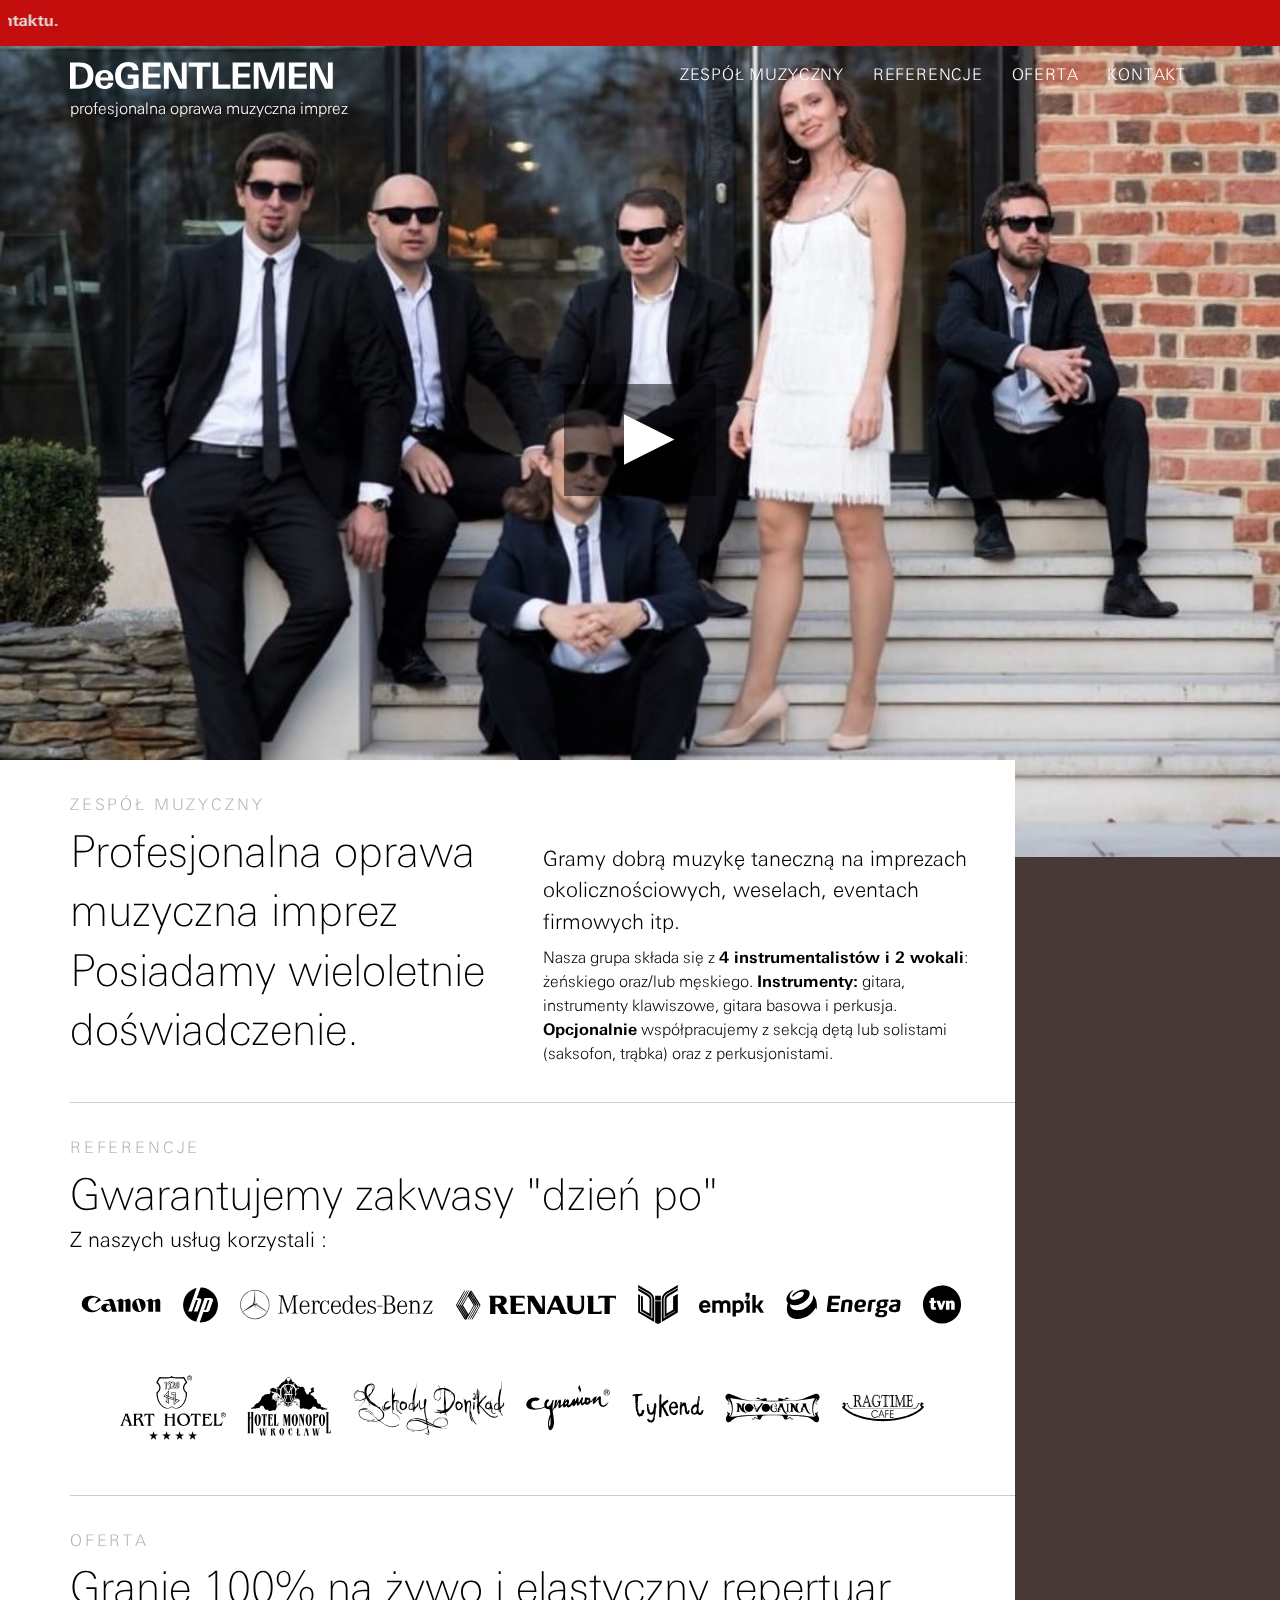
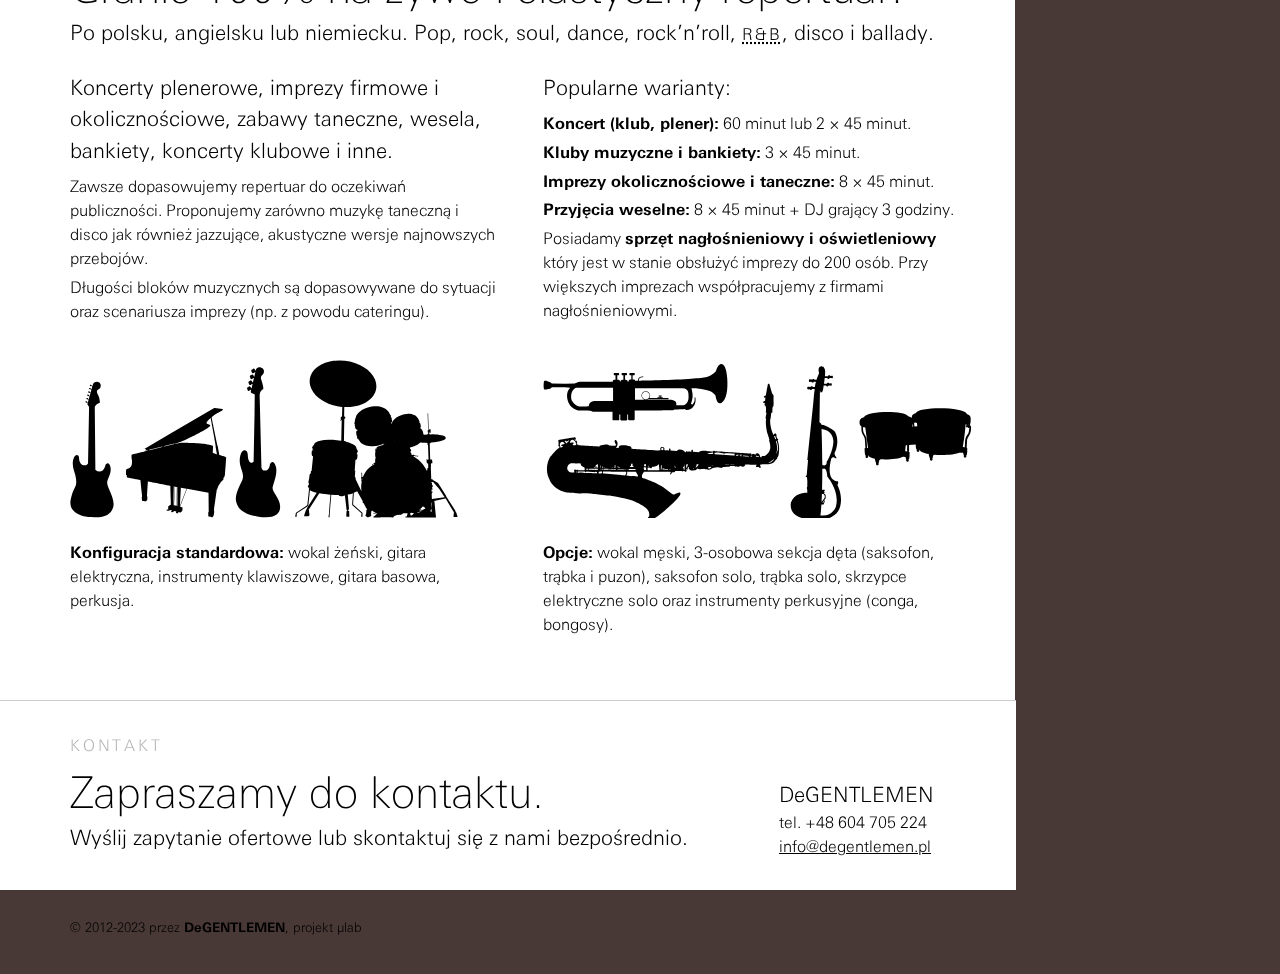
<file: index.html>
<!DOCTYPE html>
<html lang="pl" data-darkreader-mode="dynamic" data-darkreader-scheme="dark"><head><meta http-equiv="Content-Type" content="text/html; charset=UTF-8"><style class="darkreader darkreader--fallback" media="screen"></style><style class="darkreader darkreader--text" media="screen"></style><style class="darkreader darkreader--invert" media="screen">.jfk-bubble.gtx-bubble, .captcheck_answer_label > input + img, span#closed_text > img[src^="https://www.gstatic.com/images/branding/googlelogo"], span[data-href^="https://www.hcaptcha.com/"] > #icon, #bit-notification-bar-iframe, ::-webkit-calendar-picker-indicator {
    filter: invert(100%) hue-rotate(180deg) contrast(80%) !important;
}</style><style class="darkreader darkreader--inline" media="screen">[data-darkreader-inline-bgcolor] {
  background-color: var(--darkreader-inline-bgcolor) !important;
}
[data-darkreader-inline-bgimage] {
  background-image: var(--darkreader-inline-bgimage) !important;
}
[data-darkreader-inline-border] {
  border-color: var(--darkreader-inline-border) !important;
}
[data-darkreader-inline-border-bottom] {
  border-bottom-color: var(--darkreader-inline-border-bottom) !important;
}
[data-darkreader-inline-border-left] {
  border-left-color: var(--darkreader-inline-border-left) !important;
}
[data-darkreader-inline-border-right] {
  border-right-color: var(--darkreader-inline-border-right) !important;
}
[data-darkreader-inline-border-top] {
  border-top-color: var(--darkreader-inline-border-top) !important;
}
[data-darkreader-inline-boxshadow] {
  box-shadow: var(--darkreader-inline-boxshadow) !important;
}
[data-darkreader-inline-color] {
  color: var(--darkreader-inline-color) !important;
}
[data-darkreader-inline-fill] {
  fill: var(--darkreader-inline-fill) !important;
}
[data-darkreader-inline-stroke] {
  stroke: var(--darkreader-inline-stroke) !important;
}
[data-darkreader-inline-outline] {
  outline-color: var(--darkreader-inline-outline) !important;
}
[data-darkreader-inline-stopcolor] {
  stop-color: var(--darkreader-inline-stopcolor) !important;
}</style><style class="darkreader darkreader--variables" media="screen">:root {
   --darkreader-neutral-background: #1e2021;
   --darkreader-neutral-text: #cfccc7;
   --darkreader-selection-background: #0d52a6;
   --darkreader-selection-text: #dedcd9;
}</style><style class="darkreader darkreader--root-vars" media="screen"></style><style class="darkreader darkreader--user-agent" media="screen">html {
    background-color: #222425 !important;
}
html {
    color-scheme: dark !important;
}
html, body, input, textarea, select, button, dialog {
    background-color: #222425;
}
html, body, input, textarea, select, button {
    border-color: #746d61;
    color: #dedcd9;
}
a {
    color: #3b8ff2;
}
table {
    border-color: #585f61;
}
::placeholder {
    color: #ada79e;
}
input:-webkit-autofill,
textarea:-webkit-autofill,
select:-webkit-autofill {
    background-color: #464a0d !important;
    color: #dedcd9 !important;
}
::-webkit-scrollbar {
    background-color: #2a2c2d;
    color: #a7a096;
}
::-webkit-scrollbar-thumb {
    background-color: #4b4f52;
}
::-webkit-scrollbar-thumb:hover {
    background-color: #5b6165;
}
::-webkit-scrollbar-thumb:active {
    background-color: #4e5356;
}
::-webkit-scrollbar-corner {
    background-color: #222425;
}
::selection {
    background-color: #0d52a6 !important;
    color: #dedcd9 !important;
}
::-moz-selection {
    background-color: #0d52a6 !important;
    color: #dedcd9 !important;
}</style>
		<script async="" src="files/analytics.js"></script><script>
			(function(i,s,o,g,r,a,m){i['GoogleAnalyticsObject']=r;i[r]=i[r]||function(){
					(i[r].q=i[r].q||[]).push(arguments)},i[r].l=1*new Date();a=s.createElement(o),
				m=s.getElementsByTagName(o)[0];a.async=1;a.src=g;m.parentNode.insertBefore(a,m)
			})(window,document,'script','https://www.google-analytics.com/analytics.js','ga');

			ga('create', 'UA-29730630-1', 'auto');
			ga('send', 'pageview');

		</script>
		
		<meta http-equiv="X-UA-Compatible" content="IE=edge">
		<title>Zespół muzyczny na wesele i nie tylko - DeGENTLEMEN</title>
		<meta name="description" content="Gramy dobrą muzykę taneczną (pop, rock, polskie i zagraniczne przeboje) na imprezach okolicznościowych.">
		<meta name="viewport" content="width=device-width, initial-scale=1.0">
		<meta property="og:type" content="website">
		<meta property="og:url" content="http://degentlemen..pl/">
		<meta property="og:image" content="http://degentlemen..pl/icon.png">
		<meta property="og:title" content="Gramy dobrą muzykę taneczną (pop, rock, polskie i zagraniczne przeboje) na imprezach okolicznościowych.">
		<link rel="stylesheet" type="text/css" href="files/style.css"><style class="darkreader darkreader--sync" media="screen"></style>
		<link rel="icon" type="image/png" href="/icon.png">
		<!--<script src="http://maps.google.com/maps/api/js?sensor=false"></script>-->
		<script type="text/javascript" src="files/jquery.min.js"></script><meta name="darkreader" content="f7b24bd3855a5a57235ca020f4c3af05"><style class="darkreader darkreader--override" media="screen">.vimvixen-hint {
    background-color: #7c5800 !important;
    border-color: #cfab1e !important;
    color: #e7dec1 !important;
}
::placeholder {
    opacity: 0.5 !important;
}
#edge-translate-panel-body,
.MuiTypography-body1,
.nfe-quote-text {
    color: var(--darkreader-neutral-text) !important;
}
gr-main-header {
    background-color: #1a414e !important;
}
.tou-z65h9k,
.tou-mignzq,
.tou-1b6i2ox,
.tou-lnqlqk {
    background-color: var(--darkreader-neutral-background) !important;
}
.tou-75mvi {
    background-color: #102a32 !important;
}
.tou-ta9e87,
.tou-1w3fhi0,
.tou-1b8t2us,
.tou-py7lfi,
.tou-1lpmd9d,
.tou-1frrtv8,
.tou-17ezmgn {
    background-color: #161616 !important;
}
.tou-uknfeu {
    background-color: #2c200f !important;
}
.tou-6i3zyv {
    background-color: #235b6e !important;
}</style>
		<script type="text/javascript" src="files/jquery.scrollTo.js"></script>
		<script type="text/javascript" src="files/jquery.scrollNav.js"></script>
		<script type="text/javascript" src="files/jquery-ui-1.8.16.custom.min.js"></script>
		<!--<script type="text/javascript" src="/js/jquery.ui.addresspicker.js"></script>-->
		<script type="text/javascript" src="files/run.js"></script>
		<script type="text/javascript" src="files/analytics(1).js"></script>
		<!--&lt;!&ndash;[if lt IE 9]>-->
			<!--<script type="text/javascript" src="/js/html5.js"></script>-->
			<!--<script type="text/javascript" src="/js/run-ie-lt9.js"></script>-->
			<!--<script type="text/javascript" src="/js/css3-mediaqueries.js"></script>-->
		<!--<![endif]&ndash;&gt;-->
	</head>
	<body class="template-home" style="border: 0px; --darkreader-inline-border-top: initial; --darkreader-inline-border-right: initial; --darkreader-inline-border-bottom: initial; --darkreader-inline-border-left: initial;" data-darkreader-inline-border-top="" data-darkreader-inline-border-right="" data-darkreader-inline-border-bottom="" data-darkreader-inline-border-left="">
<div style="border: 0.5em solid transparent; --darkreader-inline-border-top:transparent; --darkreader-inline-border-right:transparent; --darkreader-inline-border-bottom:transparent; --darkreader-inline-border-left:transparent;" data-darkreader-inline-border-top="" data-darkreader-inline-border-right="" data-darkreader-inline-border-bottom="" data-darkreader-inline-border-left="">
<div style="background-color: red; font-weight: bold; color: white; margin-top: -0.5em; margin-left: -0.5em; margin-right: -0.5em; padding: 0.5em; --darkreader-inline-bgcolor:#c40d0d; --darkreader-inline-color:#dedcd9;" data-darkreader-inline-bgcolor="" data-darkreader-inline-color="">
   <marquee behavior="scroll" direction="right"> Promocja na wolne terminy w 2023 r. - Duuuże zniżki. Serdecznie zapraszamy do kontaktu. </marquee>
</div>
		<div class="container">
			<header id="head" class="row">
				<nav id="lang" class="one col thin">
					<a data-event-category="language" data-event-action="EN" class="lang-en" href="http://degentlemen.com/"><abbr title="English">EN</abbr></a>
					<a data-event-category="language" data-event-action="DE" class="lang-de" href="http://degentlemen.de/"><abbr title="German">DE</abbr></a>
					<a data-event-category="language" data-event-action="PL" class="lang-pl" href="http://degentlemen.pl/"><abbr title="Polish">PL</abbr></a>
				</nav>
				<nav id="access">
					<a data-event-goal="/#the-band" class="link-band" href="#the-band">Zespół muzyczny</a>
					<a data-event-goal="/#testimonials" class="link-testimonials" href="#testimonials">Referencje</a>
					<a data-event-goal="/#offer" class="link-offer" href="#offer">Oferta</a>
					<a data-event-goal="/#contact" class="link-contact" href="#contact">Kontakt</a>
				</nav>
				<figure id="brand">
					<a data-event-category="nav" data-event-action="logo" href="/"><img lowsrc="/degentlemen-logo.png" src="files/degentlemen-logo.svg" alt="DeGENTLEMEN"></a>
					<figcaption>profesjonalna oprawa muzyczna imprez</figcaption>
				</figure>
			</header>
			<div class="row">
<a id="video" class="video" target="yt" href="https://www.youtube.com/watch?v=iHMnAgFIJ2c"><span>Promo Mix</span></a>
<section id="contents" class="four col">
	<article id="the-band">	
		<h1>Zespół muzyczny</h1>
		<hgroup class="two col">
			<h2>Profesjonalna  oprawa muzyczna imprez  Posiadamy wieloletnie doświadczenie.</h2>
		</hgroup>
		<div class="two col last">
			<h4>Gramy dobrą muzykę taneczną na imprezach okolicznościowych, weselach, eventach firmowych itp.</h4>
			<p>Nasza grupa składa się z <strong>4 instrumentalistów i 2 wokali</strong>: żeńskiego oraz/lub męskiego. <strong>Instrumenty:</strong> gitara, instrumenty klawiszowe, gitara basowa i perkusja. <strong>Opcjonalnie</strong> współpracujemy z sekcją dętą lub solistami (saksofon, trąbka) oraz z perkusjonistami.</p>
		</div>
	</article>

	<article id="testimonials">
		<h1>Referencje</h1>
		<hgroup>
			<h2>Gwarantujemy zakwasy "dzień po"</h2>
			<h4>Z naszych usług korzystali :</h4>
		</hgroup>
		<div class="logos">
			<figure><img lowsrc="/ref/canon.png" src="files/canon.svg" alt="Canon"></figure>
			<figure><img lowsrc="/ref/hewlett-packard.png" src="files/hewlett-packard.svg" alt="Hewlett Packard"></figure>
			<figure><img lowsrc="/ref/mercedes-benz.png" src="files/mercedes-benz.svg" alt="Mercedes-Benz"></figure>
			<figure><img lowsrc="/ref/renault.png" src="files/renault.svg" alt="RENAULT"></figure>
			<figure><img lowsrc="/ref/dolnoslaska-izba-gospodarcza.png" src="files/dolnoslaska-izba-gospodarcza.svg" alt="Dolnośląska Izba Gospodarcza"></figure>
			<figure><img lowsrc="/ref/empik.png" src="files/empik.svg" alt="empik"></figure>
			<figure><img lowsrc="/ref/energa.png" src="files/energa.svg" alt="Energa"></figure>
			<figure><img lowsrc="/ref/tvn.png" src="files/tvn.svg" alt="tvn"></figure>

			<figure><img lowsrc="/ref/art-hotel.png" src="files/art-hotel.svg" alt="ART HOTEL®"></figure>
			<figure><img lowsrc="/ref/hotel-monopol-wroclaw.png" src="files/hotel-monopol-wroclaw.svg" alt="HOTEL MONOPOL WROCŁAW"></figure>
			<figure><img lowsrc="/ref/schody-donikad.png" src="files/schody-donikad.svg" alt="Schody Donikąd"></figure>
			<figure><img lowsrc="/ref/cynamon-bar.png" src="files/cynamon-bar.svg" alt="cynamon®"></figure>
			<figure><img lowsrc="/ref/lykend.png" src="files/lykend.svg" alt="łykend"></figure>
			<figure><img lowsrc="/ref/novocaina.png" src="files/novocaina.svg" alt="NOVOCAINA"></figure>
			<figure><img lowsrc="/ref/ragtime-cafe.png" src="files/ragtime-cafe.svg" alt="RAGTIME CAFE"></figure>
		</div>
	</article>
	<article id="offer">
		<h1>Oferta</h1>
		<hgroup>
			<h2>Granie 100% na żywo i elastyczny repertuar.</h2>
			<h4>Po polsku, angielsku lub niemiecku. Pop, rock, soul, dance, rock’n’roll, <abbr title="Rhythm &amp; Blues"><u>R&amp;B</u></abbr>, disco i ballady.</h4>
		</hgroup>
		<div class="row">
			<div class="two col">
				<h4>Koncerty plenerowe, imprezy firmowe i okolicznościowe, zabawy taneczne, wesela, bankiety, koncerty klubowe i inne.</h4>
				<p>Zawsze dopasowujemy repertuar do oczekiwań publiczności. Proponujemy zarówno muzykę taneczną i disco jak również jazzujące, akustyczne wersje najnowszych przebojów.</p>
				<p>Długości bloków muzycznych są dopasowywane do sytuacji oraz scenariusza imprezy (np. z powodu cateringu).</p>
			</div>
			<div class="two col last">
				<h4>Popularne warianty:</h4>
				<p><strong>Koncert (klub, plener):</strong> 60 minut lub 2 × 45 minut.</p>
				<p><strong>Kluby muzyczne i bankiety:</strong> 3 × 45 minut.</p>
				<p><strong>Imprezy okolicznościowe i taneczne:</strong> 8 × 45 minut.</p>
				<p><strong>Przyjęcia weselne:</strong> 8 × 45 minut + DJ grający 3 godziny.</p>
				<p>Posiadamy <strong>sprzęt nagłośnieniowy i oświetleniowy</strong> który jest w stanie obsłużyć imprezy do 200 osób. Przy większych imprezach współpracujemy z firmami nagłośnieniowymi.</p>
			</div>
		</div>
		<div class="row spaced">
			<div class="two col">
				<figure>
					<img lowsrc="/i/core-instruments.png" src="files/core-instruments.svg">
					<figcaption><strong>Konfiguracja standardowa:</strong> wokal żeński, gitara elektryczna, instrumenty klawiszowe, gitara basowa, perkusja.</figcaption>
				</figure>
			</div>
			<div class="two col last">
				<figure>
					<img lowsrc="/i/additional-instruments.png" src="files/additional-instruments.svg">
					<figcaption><strong>Opcje:</strong> wokal męski, 3-osobowa sekcja dęta (saksofon, trąbka i puzon), saksofon solo, trąbka solo, skrzypce elektryczne solo oraz instrumenty perkusyjne (conga, bongosy).</figcaption>
				</figure>
			</div>
		</div>
	</article>
	<article id="contact" class="invert">
		<h1>Kontakt</h1>
		<div class="row">
			<hgroup class="three col">
				<h2>Zapraszamy do kontaktu.</h2>
				<h4>Wyślij zapytanie ofertowe lub skontaktuj się z nami bezpośrednio.</h4>
			</hgroup>
			<aside class="one col last">
				<address>
					<h4>DeGENTLEMEN</h4>
					<p>tel. +48 604 705 224</p>
					<p><a data-event-category="email" data-event-action="info@degentlemen" href="mailto:info@degentlemen.pl">info@degentlemen.pl</a></p>
				</address>
			</aside>
		</div>
	</article>
</section> 
			</div>
		</div>
		<footer class="container">
			© 2012-2023 przez <strong>DeGENTLEMEN</strong>, projekt µlab
		</footer>
</div>
	

</body></html>
</file>
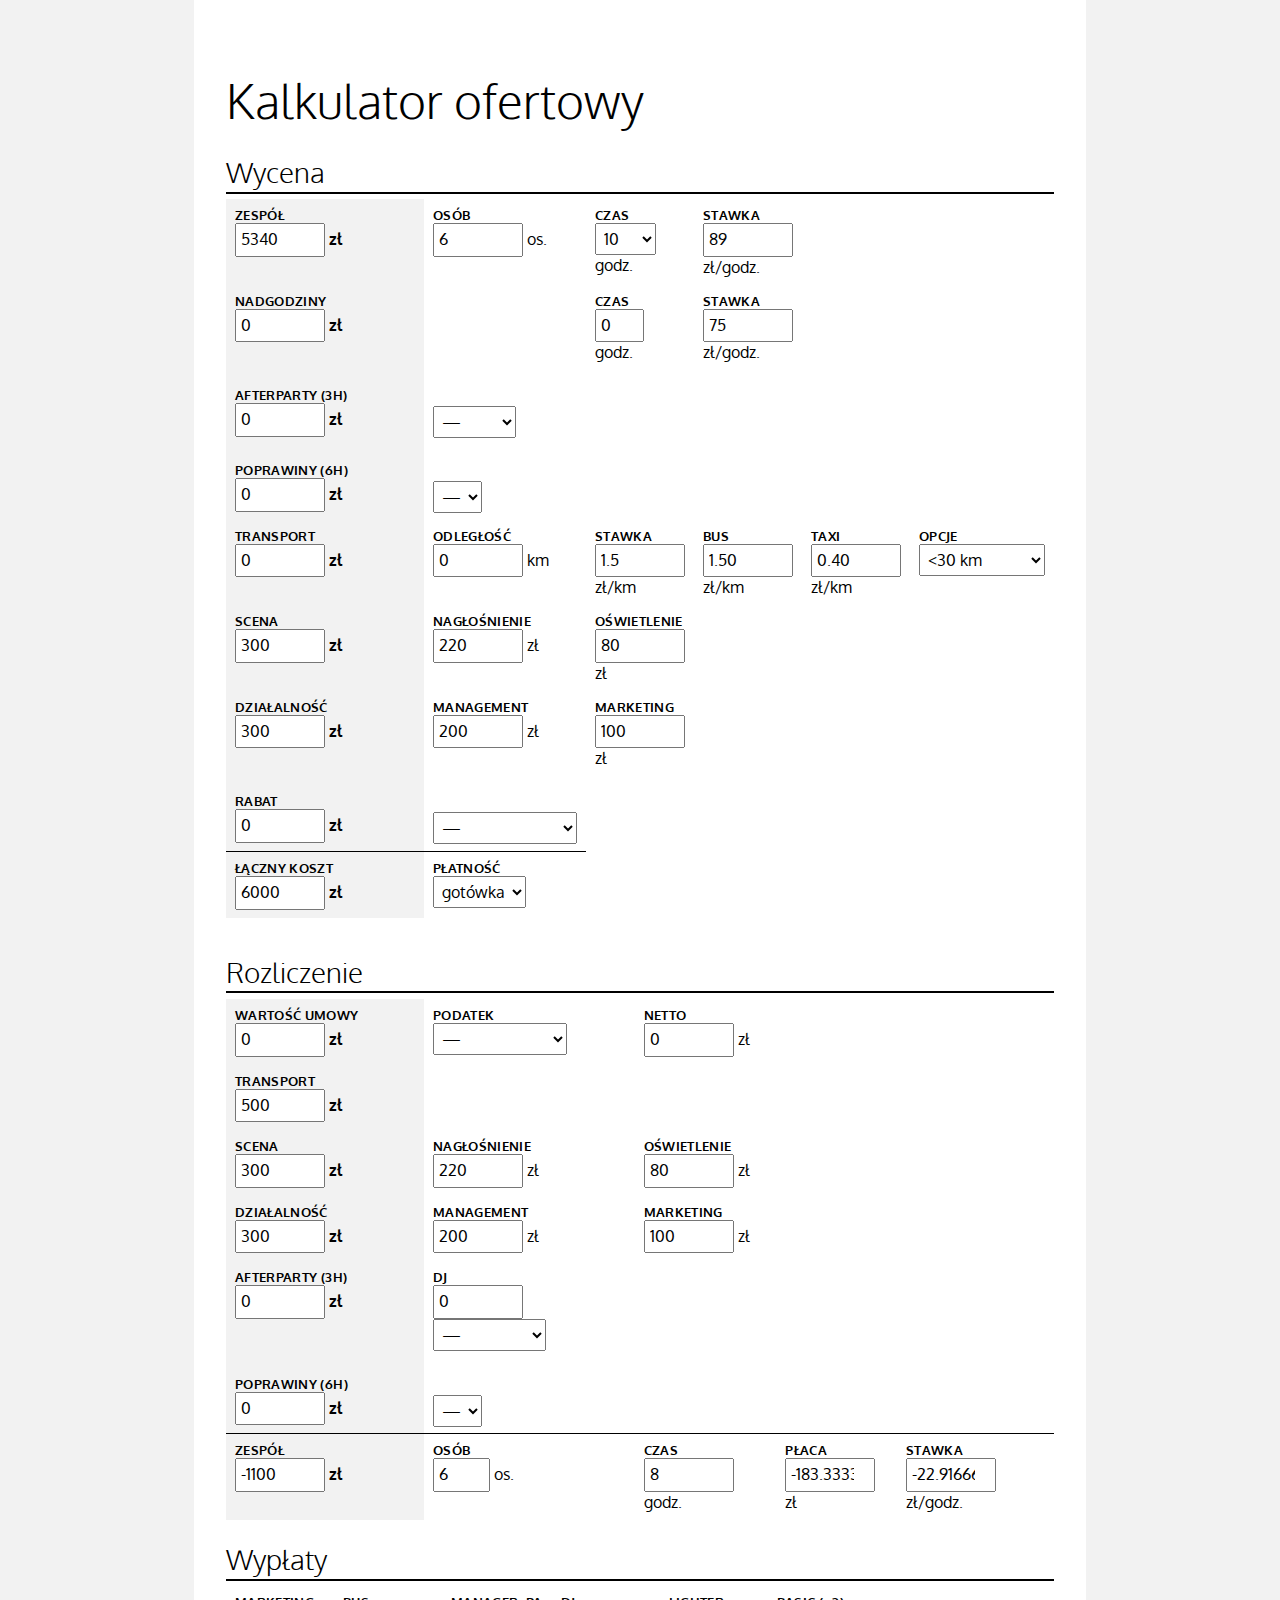
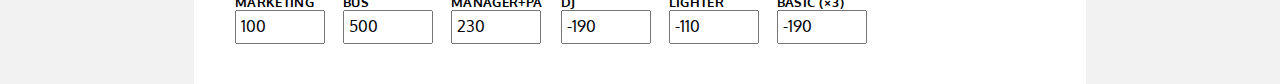
<file: calc/index.html>
<html>
<head>
    <meta charset="utf-8">
    <title>Kalkulator ofertowy</title>
    <link rel="stylesheet" type="text/css" href="style.css">
    <script type="text/javascript" src="https://code.jquery.com/jquery-2.1.0.min.js"></script>
    <script type="text/javascript">
        var precision = 10;
        (function ($) {
            $(function () {
                $('[data-preset-for]').change(function () {
                    var $target = $($(this).data('preset-for'));
                    $target.val($(this).val());
                    $target.trigger('change');
                });
                $('[data-preset-val-for]').change(function () {
                    var $target = $($(this).data('preset-val-for'));
                    var $sel = $(this).find(':selected');
                    var v = $sel.data('val');
                    if (undefined === v) v = $sel.text();
                    $target.val(v);
                    $target.trigger('change');
                });
                $('[data-product]').change(function () {
                    var groupnames = $(this).data('product').split(',');
                    var result = 1;
                    $('[data-product]').filter(function () {
                        var _groupnames = $(this).data('product').split(',');
                        for (var i = 0; i < _groupnames.length; i++) {
                            for (var j = 0; j < groupnames.length; j++) {
                                if (_groupnames[i] === groupnames[j]) return true;
                            }
                        }
                    }).each(function () {
                        var v = parseFloat($(this).val());
                        if ($(this).is('[data-divide]')) {
                            v = 1 / v;
                        }
                        result *= v;
                    });
                    var $target = $(groupnames.join(','));
                    $target.val(result);
                    $target.trigger('change');
                });
                $('[data-rewrite]').change(function () {
                    $($(this).data('rewrite')).val($(this).val()).trigger('change');
                });
                $('[data-sum]').change(function () {
                    $.each($(this).data('sum').split(','), function (i, selector) {
                        var result = 0;
                        $('[data-sum]').filter(function () {
                            var _selectors = $(this).data('sum').split(',');
                            for (j = 0; j < _selectors.length; j++) {
                                if (selector === _selectors[j]) {
                                    return true;
                                }
                            }
                        }).each(function () {
                            result += ($(this).is('[data-substract]') ? -1 : 1) * parseFloat($(this).val());
                            $($(this).data('sum')).val(result).trigger('change');
                        });
                    });
                });
                $('input[type="number"][data-ceil]:not([data-sum][data-product])').change(function () {
                    var step = parseFloat($(this).data('ceil'));
                    $(this).val(Math.ceil(parseFloat($(this).val()) / step) * step);
                });
                $('input[type="number"][data-floor]:not([data-sum][data-product])').change(function () {
                    var step = parseFloat($(this).data('floor'));
                    $(this).val(Math.floor(parseFloat($(this).val()) / step) * step);
                });
                $('input, select, textarea').change();
            })
        })(jQuery);
    </script>
</head>
<body>
<h1>Kalkulator ofertowy</h1>

<form id="appraisal">
    <h2>Wycena</h2>
    <table class="subtotals">
        <tbody>
        <tr>
            <th><label>Zespół</label>
                <input id="a-band" type="number" readonly data-sum="#a-total"> zł
            </th>
            <td><label>Osób</label>
                <input id="a-members" type="number" value="6" min="1"
                       data-sum="#a-band-members,#a-extra-members"> os.
            </td>
            <input id="a-band-members" type="hidden" data-product="#a-band">
            </td>
            <td><label>Czas</label>
                <input type="hidden" id="a-time" data-product="#a-band">
                <select id="a-duration" data-preset-for="#a-rate" data-preset-val-for="#a-time">
                    <optgroup label="2015">
                        <option value="86" data-val="12">12</option>
                        <option value="87" data-val="11">11</option>
                        <option value="89" data-val="10" selected>10</option>
                        <option value="92" data-val="9">9</option>
                        <option value="99" data-val="8">8</option>
                        <option value="110" data-val="7">7</option>
                        <option value="126" data-val="6">6</option>
                        <option value="149" data-val="5">5</option>
                        <option value="180" data-val="4">4</option>
                        <option value="220" data-val="3">3</option>
                        <option value="271" data-val="2">2</option>
                        <option value="333" data-val="1">1</option>
                    </optgroup>
                    <optgroup label="2014">
                        <option value="86" data-val="10">10</option>
                        <option value="91" data-val="9">9</option>
                        <option value="96" data-val="8">8</option>
                        <option value="105" data-val="7">7</option>
                        <option value="120" data-val="6">6</option>
                        <option value="139" data-val="5">5</option>
                        <option value="163" data-val="4">4</option>
                        <option value="192" data-val="3">3</option>
                        <option value="240" data-val="2">2</option>
                        <option value="288" data-val="1">1</option>
                    </optgroup>
                </select> godz.
            </td>
            <td><label>Stawka</label>
                <input id="a-rate" type="number" value="90" min="50" data-product="#a-band"> zł/godz.
            </td>
        </tr>
        <tr>
            <th><label>Nadgodziny</label>
                <input id="a-extra" type="number" value="0" readonly data-sum="#a-total"> zł
            </th>
            <td></td>
            <td><label>Czas</label>
                <input id="a-extra-time" type="number" value="0" min="0" max="8" data-product="#a-extra"> godz.
            </td>
            <td><label>Stawka</label>
                <input id="a-extra-members" type="hidden" data-product="#a-extra">
                <input id="a-extra-rate" type="number" value="75" min="0" data-product="#a-extra"> zł/godz.
            </td>
        </tr>
        <tr>
            <th><label>Afterparty (3h)</label>
                <input id="a-afterparty" type="number" value="0" min="0" step="100" data-sum="#a-total"> zł
            </th>
            <td>
                <select data-preset-for="#a-afterparty" data-preset-val-for="#a-taxi-switch">
                    <option value="0" data-val="0">&mdash;</option>
                    <option value="600" data-val="1">DJ 2015</option>
                </select></td>
        </tr>
        <tr>
            <th><label>Poprawiny (6h)</label>
                <input id="a-poprawiny" type="number" value="0" min="0" step="100" data-sum="#a-total"> zł
            </th>
            <td>
                <select data-preset-for="#a-poprawiny" data-preset-val-for="#a-taxi-switch">
                    <option value="0" data-val="0">&mdash;</option>
                    <option value="1000" data-val="1">DJ</option>
                </select></td>
        </tr>
        <tr>
            <th><label>Transport</label>
                <input id="a-transport" type="number" data-sum="#a-total" data-ceil="50" readonly> zł
            </th>
            <td><label>Odległość</label>
                <input id="a-distance" type="number" min="0" value="0" step="10" data-product="#a-transport"> km
                <input id="a-back-forth" type="hidden" value="2" data-product="#a-transport"></td>
            <td><label>Stawka</label>
                <input id="a-transport-rate" type="number" step="0.01" data-product="#a-transport" readonly> zł/km
            </td>
            <td><label>Bus</label>
                <input id="a-bus-rate" type="number" min="0" value="1.50" step="0.01" data-sum="#a-transport-rate">
                zł/km
            </td>
            <td><label>TAXI</label>
                <input id="a-taxi-rate-final" type="hidden" data-sum="#a-transport-rate">
                <input id="a-taxi-switch" type="hidden" value="0" data-product="#a-taxi-rate-final">
                <input id="a-taxi-rate" type="number" min="0" value="0.40" step="0.01"
                       data-product="#a-taxi-rate-final"> zł/km
            </td>
            <td><label>Opcje</label>
                <select data-preset-for="#a-distance">
                    <option value="0">&lt;30 km</option>
                    <option value="160">30 &mdash; 160 km</option>
                    <option value="">160+ km</option>
                </select></td>
        </tr>
        <tr>
            <th><label>Scena</label>
                <input id="a-stage" type="number" readonly data-sum="#a-total"> zł
            </th>
            <td><label>Nagłośnienie</label>
                <input id="a-pa" type="number" value="220" min="50" step="10" data-sum="#a-stage"> zł
            </td>
            <td><label>Oświetlenie</label>
                <input id="a-lights" type="number" value="80" min="20" step="10" data-sum="#a-stage"> zł
            </td>
        </tr>
        <tr>
            <th><label>Działalność</label>
                <input id="a-company" type="number" min="0" step="10" data-sum="#a-total"> zł
            </th>
            <td><label>Management</label>
                <input id="a-management" type="number" value="200" min="0" step="10" data-sum="#a-company"> zł
            </td>
            <td><label>Marketing</label>
                <input id="a-marketing" type="number" value="100" min="0" step="10" data-sum="#a-company"> zł
            </td>
        </tr>
        <tr>
            <th><label>Rabat</label>
                <input id="a-discount" type="number" value="0" min="0" step="50" data-sum="#a-total" data-substract> zł
            </th>
            <td>
                <select data-preset-for="#a-discount">
                    <option value="0">&mdash;</option>
                    <option value="500">w tygodniu</option>
                    <option value="500">last-minute</option>
                    <option value="300">firma eventowa</option>
                </select></td>
        </tr>
        </tbody>
        <tfoot>
        <tr>
            <th><label>Łączny koszt</label>
                <input id="a-whole" readonly type="number" data-ceil="100"> zł
                <input id="a-total" type="hidden" data-product="#a-whole">
                <input id="a-tax" type="hidden" value="1" data-product="#a-whole">
            </th>
            <td><label>Płatność</label>
                <select data-preset-for="#a-tax">
                    <option value="1">gotówka</option>
                    <option value="1.219512195121951">przelew</option>
                </select></td>
        </tr>
        </tfoot>
    </table>
</form>
<form id="settlement">
    <h1 id="when"></h1>

    <h2>Rozliczenie</h2>
    <table class="subtotals">
        <thead>
        <tr>
            <th><label>Wartość umowy</label>
                <input id="price" type="number" value="0" step="100" data-product="#netto" min="0"> zł
            </th>
            <td><label>Podatek</label>
                <select data-preset-for="#price-tax">
                    <option value="1">&mdash;</option>
                    <option value="0.82">Rachunek 18%</option>
                    <option value="0.91">UOD 50%</option>
                    <option value="0.856">UOD 20%</option>
                </select>
                <input id="price-tax" type="hidden" value="1" data-product="#netto"></td>
            <td><label>Netto</label>
                <input id="netto" type="number" value="0" min="0" readonly data-sum="#band"> zł
            </td>
        </tr>
        </thead>
        <tbody>
        <tr>
        </tr>
        <tr>
            <th><label>Transport</label>
                <input id="transport" type="number" value="500" step="100" data-sum="#band" data-substract data-rewrite="#wage-bus">
                zł
            </th>
        </tr>
        <tr>
            <th><label>Scena</label>
                <input id="stage" type="number" value="300" readonly data-sum="#band" data-substract> zł
            </th>
            <td><label>Nagłośnienie</label>
                <input id="pa" type="number" value="220" min="50" step="10" data-sum="#stage" data-rewrite="#wage-pa">
                zł
            </td>
            <td><label>Oświetlenie</label>
                <input id="lights" type="number" value="80" min="20" step="10" data-sum="#stage"
                       data-rewrite="#wage-light"> zł
            </td>
        </tr>
        <tr>
            <th><label>Działalność</label>
                <input id="company" type="number" value="300" min="0" step="10" data-sum="#band" data-substract> zł
            </th>
            <td><label>Management</label>
                <input id="management" type="number" value="200" min="10" step="10" data-sum="#company"
                       data-rewrite="#wage-management"> zł
            </td>
            <td><label>Marketing</label>
                <input id="marketing" type="number" value="100" min="0" step="10" data-sum="#company"
                       data-rewrite="#wage-marketing"> zł
            </td>
        </tr>
        <tr>
            <th><label>Afterparty (3h)</label>
                <input id="afterparty" type="number" value="0" min="0" step="100" data-sum="#band" data-substract> zł
            </th>
            <td>
                <label>DJ</label>
                <input id="dj" type="number" value="600" step="100" data-sum="#afterparty" data-rewrite="#wage-djparty">
            </th>
            <select data-preset-for="#dj">
                <option value="0">&mdash;</option>
                <option value="720">2015 + TAXI</option>
                <option value="600">2015</option>
                <option value="500">2014</option>
            </select> </td>
        </tr>
        <tr>
            <th><label>Poprawiny (6h)</label>
                <input id="poprawiny" type="number" value="0" min="0" step="100" data-sum="#band" data-substract
                       data-rewrite="#wage-poprawiny"> zł
            </th>
            <td>
                <select data-preset-for="#poprawiny">
                    <option value="0">&mdash;</option>
                    <option value="1000">DJ</option>
                </select></td>
        </tr>
        </tbody>
        <tfoot>
        <tr>
            <th><label>Zespół</label>
                <input id="band" type="number" value="0" readonly data-product="#salary"> zł
            </th>
            <td><label>Osób</label>
                <input id="members" type="number" value="6" min="1" max="12" data-product="#salary" data-divide> os.
            </td>
            <td><label>Czas</label>
                <input id="time" type="number" value="8" data-product="#rate" data-divide> godz.
            </td>
            <td><label>Płaca</label>
                <input id="salary" type="number" value="0" readonly data-product="#rate"
                       data-rewrite='[id^="wage-generic"]'> zł
            </td>
            <td><label>Stawka</label>
                <input id="rate" type="number" value="0" readonly> zł/godz.
            </td>
        </tr>
        </tfoot>
    </table>
</form>
<form id="wages">
    <input type="hidden" id="wage-generic-std" data-sum="#wage-standard">
    <!--            <input type="hidden" id="wage-generic" data-sum="#wage-standard,#wage-main,#wage-dj,#wage-lighter">-->

    <input type="hidden" id="wage-generic-main" data-sum="#wage-main">
    <input type="hidden" id="wage-pa" data-sum="#wage-main">
    <input type="hidden" id="wage-management" data-sum="#wage-main">

    <input type="hidden" id="wage-generic-dj" data-sum="#wage-dj">
    <input type="hidden" id="wage-djparty" data-sum="#wage-dj">
    <input type="hidden" id="wage-poprawiny" data-sum="#wage-dj">

    <input type="hidden" id="wage-generic-lighter" data-sum="#wage-lighter">
    <input type="hidden" id="wage-light" data-sum="#wage-lighter">

    <h2>Wypłaty</h2>
    <table class="subtotals">
        <tbody>
        <tr>
            <td><label>Marketing</label>
                <input id="wage-marketing" type="number" readonly></td>
            <td><label>Bus</label>
                <input id="wage-bus" type="number" readonly></td>
            <td><label>Manager+PA</label>
                <input id="wage-main" type="number" data-floor="10" readonly></td>
            <td><label>DJ</label>
                <input id="wage-dj" type="number" data-floor="10" readonly></td>
            <td><label>Lighter</label>
                <input id="wage-lighter" type="number" data-floor="10" readonly></td>
            <td><label>Basic (&times;3)</label>
                <input id="wage-standard" type="number" data-floor="10" readonly></td>
        </tr>
        </tbody>
    </table>
    </div>
</body>
</html>
</file>
<file: files/style.css>
/* fonts & icons */
@font-face {
    font-family: 'Univers';
    src:	url('/fonts/univers-bold.eot?') format('embedded-opentype'),
    url('/fonts/univers-bold.woff') format('woff'),
    url('/fonts/univers-bold.ttf') format('truetype'),
    url('/fonts/univers-bold.svg#Univers-Bold') format('svg');
    font-weight: 700;
}
@font-face {
    font-family: 'Univers';
    src:	url('/fonts/univers-light.eot?') format('embedded-opentype'),
    url('/fonts/univers-light.woff') format('woff'),
    url('/fonts/univers-light.ttf') format('truetype'),
    url('/fonts/univers-light.svg#Univers-Light') format('svg');
    font-weight: 300;
}
@font-face {
    font-family: 'Univers';
    src:	url('/fonts/univers-thin.eot?') format('embedded-opentype'),
    url('/fonts/univers-thin.woff') format('woff'),
    url('/fonts/univers-thin.ttf') format('truetype'),
    url('/fonts/univers-thin.svg#Univers-Thin') format('svg');
    font-weight: 200;
}

/* clearfixes */
section:before, section:after, article:before, article:after, aside:before, aside:after, dl:before, dl:after,.mp3:before, .mp3:after, .row:before, .row:after,.cf:before,.cf:after{content:'';display:table;}
section:after, article:after, aside:after, dl:after, .mp3:after, .row:after, .cf:after{clear:both;}

.tags:before, .tags:after {display:none;clear:none;}

/* resets */
html,body,div,span,object,iframe,h1,h2,h3,h4,h5,h6,p,blockquote,pre,a,abbr,address,cite,code,del,dfn,em,img,ins,q,small,strong,sub,sup,dl,dt,dd,ol,ul,li,fieldset,form,label,legend,table,caption,tbody,tfoot,thead,tr,th,td{border:0;margin:0;padding:0}article,aside,figure,figcaption,hgroup,footer,header,nav,section,video_op,object{display:block;margin:0;}a img{border:0}
form { display: inline;}
section, article, aside { overflow: visible;}

/* outer libs rewrite */
#sm2-container { width: 0; height: 0; overflow: hidden;}
.ui-menu.ui-autocomplete { background-color: white; border: 1px outset silver; border-top: 0; font-size: .87em; margin: 0; padding: 0; float: left;}
.ui-autocomplete > li { display: block; padding: 0; margin: 0;}
.ui-autocomplete > li > a { display: block; margin: 0; padding: .2em .5em; list-style-type: none;}
.ui-autocomplete .ui-state-hover { background-color: black; color: white;}

/* basic tags */
a { color: inherit; outline: 0;}
html { font-size: 16px; line-height: 1.45em; overflow-y: scroll;}
body {
	background: #493936 url('photo.jpg') no-repeat center top; background-size: contain; color: black;
	margin: 0; padding: 0;
}
ul { padding-left: 1em;}

/* typography */
body, input, select, textarea, button {
    font-family: 'Univers', 'Helvetica', 'Arial', sans-serif;
    font-size: 1em;
    line-height: 1.5em;
    -webkit-font-smoothing: subpixel-antialiased;
}

h1, h2, h3, h4, h5, h6, small { line-height: 1.5em;}
h1, h2, h3, h4, h5, h6 { margin: 1em 0 .375em 0;}
h1, h2, h3, h4, h5, h6, header nav, legend, label { font-weight: 500;}
h1, h2 { font-weight: 200;}
p { margin-bottom: 0.3em;}
h1 { font-size: 3.75em;}
h2 { font-size: 2.75em; line-height: 1.35em;}
h3 { font-size: 1.5em;}
h4 { font-size: 1.31em; font-weight: normal;}
h5, fieldset > legend { font-size: 1.14em;}
h6 { font-size: 1em; margin-top: 0;}
small { font-size: 0.82em; line-height: 1.45em; display: inline-block;}
address { font-style: normal;}
em { font-style: normal; font-weight: bold;}
u { text-transform: uppercase; letter-spacing: .3ex; font-size: 0.78em; text-decoration: none;}
dl { padding: .5em 0; }
dt { font-size: 1.14em; line-height: 1.45em; padding-top: .5em; padding-bottom: .5em;}
nav a { text-decoration: none;}
address > * { margin: 0 !important;}
address label { margin: 0;}
address strong { font-weight: normal; overflow: hidden;}

/* grids */
.container { width: 1140px; margin: auto;}

.col { margin-right: 3.68%; float: left; min-height: 1px; overflow: visible;}

.one    { width: 17.05%;}
.two    { width: 37.78%;}
.three  { width: 58.52%;}
.four   { width: 79.26%;}

.four .three { width: 73.83%;}
.four .two { width: 47.67%;}
.four .one { width: 21.51%;}
.four .col { margin-right: 4.64%;}

.col:last-child { margin-right: 0;}

.on {
	-webkit-column-gap: 2em;
	-moz-column-gap: 2em;
	-ms-column-gap: 2em;
	-o-column-gap: 2em;
	column-gap: 2em;
}
.on.halfs {
	-webkit-column-count: 2;
	-moz-column-count: 2;
	-ms-column-count: 2;
	-o-column-count: 2;
	column-count: 2;
}
.on.thirds {
	-webkit-column-count: 3;
	-moz-column-count: 3;
	-ms-column-count: 3;
	-o-column-count: 3;
	column-count: 3;
}

.spaced { padding: 2em 0;}
article aside { margin-top: 1em;}

/* forms */
*[error] { box-shadow: 0 0 3px red;}
.flash { margin-top: 1em; display: block; overflow: hidden;}
.flash .msg { background-color: #F2F2F2; padding: .75em; display: inline-block; margin-right: 1em;}
.flash .error { background-color: #A00; color: white;}
.flash .msg strong { display: block; text-transform: uppercase; font-size: .78em; letter-spacing: .3ex;}
.map { width: auto; height: 15em; background-color: #F1F1F1;}
fieldset { border-top: 1px solid #CCC; border-color: rgba(0,0,0,.2); margin: 2em 0;}
fieldset > legend { padding: 0 1em .2em 0;}
fieldset dl { margin-top: -1em;}
label { display: inline-block; margin: 1em 0 0 0; text-transform: uppercase; font-size: 0.78em; letter-spacing: .3ex;}
textarea, select, button, input {
	display: block;
	-webkit-box-sizing: border-box;
	-moz-box-sizing: border-box;
	-ms-box-sizing: border-box;
	-o-box-sizing: border-box;
	box-sizing: border-box;
	width: 52ex; height: 2.5em;
	margin: .2em 0; padding: .5em;
	border: 1px outset silver;
}
textarea { height: 10em;}
input[type="checkbox"], input[type="radio"] { display: inline !important; box-sizing: content-box !important; width: auto !important; height: auto !important; margin: 0; padding: 0 !important; border: 0;}
input[type="checkbox"] ~ label, input[type="radio"] ~ label { text-transform: none; letter-spacing: normal; font-weight: inherit; font-size: 1em;}
button { background-color: red; border-color: red; box-sizing: content-box; height: auto; text-transform: uppercase; letter-spacing: .2ex; color: white; font-weight: bold; width: auto; padding: .5em 1em; font-size: 0.89em;}
input[type="time"], input[type="date"], input[type="number"] { width: 13ex; display: inline-block;}
input[type="number"] { width: 3ex;}
.col input, .col select, .col textarea { width: 100%;}

/* complex tags */
figure.side > img { float: left; margin-right: 1em;}
figure.side > figcaption { overflow: hidden;}
figure.side > figcaption > :first-child { margin-top: 0;}
figure > img + figcaption { margin-top: 1em;}
article { padding: 1em 0 2em 0; border-top: 1px solid #CCC; border-color: rgba(0,0,0,.2); padding-right: 2.625em; margin-right: -2.625em;}
article:first-of-type { border-top: 0;}
article > h1 { font-size: 1em; font-weight: 500; text-transform: uppercase; letter-spacing: .35ex; color: #CCC; color: rgba(0,0,0,.3);}
article hgroup h2, article hgroup h4 { margin: 0;}
header nav { text-transform: uppercase; letter-spacing: .1ex; font-size: 1em; color: white;}
header nav a { margin-right: 1.5em; color: white;}
header, footer { padding-top: 1em;}
footer { padding: 2em 0; font-size: .82em;}

/* classes */
.logos { text-align: center;}
.logos > figure { display: inline-block;}
.logos > figure img { margin: .55em; max-height: 5em;}
.tiles > figure { margin-bottom: 4em; overflow: hidden;}

/* IDs */
html[lang="pl"] #lang .lang-pl,
html[lang="de"] #lang .lang-de,
html[lang="en"] #lang .lang-en { color: white; background-color: black;}

#brand { display: inline-block;}
#brand figcaption { font-size: 1em; color: white;}
#lang { float: right; position: relative; top: -.5ex; left: -.5ex; display: none;}
#lang a { display: inline-block; padding: .5ex; margin: 0;}
#access { float: right;}
#contents { background-color: white; color: black; border: 0 solid white; border-width: 0 2.622em 0 100em; margin-left: -100em; margin-right: 0;}

/* assets */

/* hacks & fixes */


/* media queries */

@media only screen and (max-width: 1020px) { /* tablet */
	body { font-size: 0.8125em; border: .5em solid transparent;}
	.container { width: auto !important; margin: 0; padding: 0;}
}

@media only screen and (min-width: 500px) and (max-width: 800px) { /* modern smartphones */
	.col label { display: inline-block; width: 20%;}
	.col textarea, .col select, .col button, .col input { display: inline-block; width: 60%;}
	.col input[type="checkbox"], .col input[type="radio"] { width: auto !important;}
	.col button[type="submit"] { margin-left: 20%; position: relative; left: .3em; width: auto;}
	.playlist {
		-webkit-column-count: 3;
		-moz-column-count: 3;
		-ms-column-count: 3;
		-o-column-count: 3;
		column-count: 3;
	}
}

@media handheld, only screen and (max-width: 767px) { /* smartphones */
	body { font-size: 0.75em; background-color: white; -webkit-text-size-adjust: none;}
	.row, .container, section, article, aside { width: auto; min-width: 0; margin: 0; padding: 0;}
	.col, .four .col { width: auto !important; float: none !important; margin: .5em 0 !important; padding: 0 !important;}
	.on {
		-webkit-column-count: 1 !important;
		-moz-column-count: 1 !important;
		-ms-column-count: 1 !important;
		-o-column-count: 1 !important;
		column-count: 1 !important;
	}
	h2 { font-size: 2em;}
	img { max-width: 100%;}
	.logos figure { margin: 0 .3em;}
	.mp3 { padding: 1.5em 0 0 2.622em;}
/*
	.mp3 > strong { display: inline;}
	.mp3 > em { display: inline;}
*/
	#access { margin: 1em 0; text-transform: none; letter-spacing: normal; float: none;}
	#members, #music { margin: 0; width: auto; float: none; overflow: hidden;}
	#contents { border-left: 0; margin-left: 0;}
}

.last { margin-right: 0 !important;}

#ad { position: fixed; bottom: 0; right: 0;}

.video {
	display: block;
	background: transparent url('/i/video-play.svg') no-repeat center center;
	width: 100%; height: 40em;
}
.video span { font: 0/0 a;}
.invert { background-color: white; color: black; border-left: 100em solid white; margin-left: -100em;}
</file>
<file: calc/style.css>
@import url(http://fonts.googleapis.com/css?family=Oxygen:300&subset=latin,latin-ext);
@import url(http://fonts.googleapis.com/css?family=Playfair+Display:400,400italic,700,700italic&subset=latin,latin-ext);

/* clearfixes */
.flash:before,                  .flash:after,
header:before,					header:after,
footer:before,					footer:after,
hgroup:before,					hgroup:after,
section:before,					section:after,
article:before,					article:after,
nav:before,						nav:after,
.row:before,                   .row:after,
.cf:before,						.cf:after {content:'';display:table;}

.flash:after,
header:after,
footer:after,
section:after,
article:after,
nav:after,
.row:after,
.cf:after {clear:both;}

/* resets */
html, body, div, span, object, iframe, h1, h2, h3, h4, h5, h6, p, blockquote, pre, a, abbr, address, cite, code, del, dfn, em, img, ins, q, small,
strong, sub, sup, dl, dt, dd, ol, ul, li, fieldset, form, label, legend, table, caption, tbody, tfoot, thead, tr, th, td {
    border: 0; margin: 0; padding: 0;
}
table, thead, tbody, tfoot, tr, th, td { border: 0; border-spacing: 0; border-collapse: collapse;}
article, aside, figure, figcaption, hgroup, footer, header, nav, section, article, object {
    display: block; margin: 0;
}
a img { border: 0;}

a { color: red;}
img:not([src]) {
    background-color: #EEE;
    width:            400px;
    height:           200px;
    max-height:       100%;
    max-width:        100%;
    color:            #EEE;
    border:           0 !important;
    outline:          0 !important;
}

form { display: inline;}
img { max-width: 100%; max-height: 100%; margin: 0;}
figure { max-width: 100%;}


html { font-size: 16px; background-color: #F2F2F2; overflow-x: hidden;}
body, input, select, textarea { font-family: 'Oxygen', 'Helvetica', 'Arial', sans-serif; font-size: 1em; line-height: 1.35em;}
h1, h2, h3 { font-family: 'Oxygen', 'Helvetica', 'Arial', sans-serif; font-weight: 300;}
h1, h2, h3, h4, h5, h6, p, li { max-width: 72ex;}
h1, h2, h3, h4, h5, h6 { margin: .75em 0 .2em 0; line-height: 1.35em;}
/*h1:first-child, h2:first-child, h3:first-child, h4:first-child, h5:first-child, h6:first-child { margin-top: 0;}*/
p { margin-bottom: .5em;}
ol, ul { padding-left: 4ex; margin-bottom: 1em;}
abbr { border-bottom: 1px dotted silver;}

h1 { font-size: 3em;}
h2 { font-size: 1.75em;}
h3 { font-size: 1.5em;}
h4 { font-size: 1.31em;}
h5 { font-size: 1.13em;}
h6 { fnot-size: 1.06em;}

article { margin: 2em 0; padding: 2em; background-color: white;}
section { float: left; min-height: 1px; width: 21.08em; margin-right: 2em; padding: 1em 0;}
section:nth-child(3n+1) { margin-right: 0 !important;}
section:nth-child(3n+2) { clear: left;}
.wrap { width: 71.25em; margin: 2em auto;}

nav { overflow: hidden;}
nav a { text-decoration: none; color: inherit; display: inline-block; padding: .7em; font-size: 1.31em;}

th, td { vertical-align: baseline; padding: 1ex;}
th { text-align: left;}

input[type="number"] { max-width: 10ex;}
input, select, textarea { padding: .25em;}

body { max-width: 92ex; background-color: white; margin: auto; padding: 2em;}
label { display: block; text-transform: uppercase; letter-spacing: .05ex; font-size: .8em; font-weight: bold;}

.subtotals th select:first-child:last-child, .subtotals td select:first-child:last-child { position: relative; top: 1.75em;}
.subtotals th:first-child { padding-right: 5ex; min-width: 16ex; background-color: #F2F2F2;}
.subtotals th:first-child + * { padding-left: 1ex;}

.subtotals th, .subtotals td { padding-top: .5em; padding-bottom: .5em;}
.subtotals tfoot tr > * { border-top: 1px solid black; margin-top: 1em;}

h2 { border-bottom: 2px solid black;}

/*form { float: left; margin-right: 5%; max-width: 45%; overflow-x: auto; overflow-y: hidden;}*/

#presets { position: fixed; right: 0; top: 0; padding: 2em 4em; background-color: rgba(255,255,255,.7); margin: 0;}
#presets:hover { background-color: white;}
</file>
